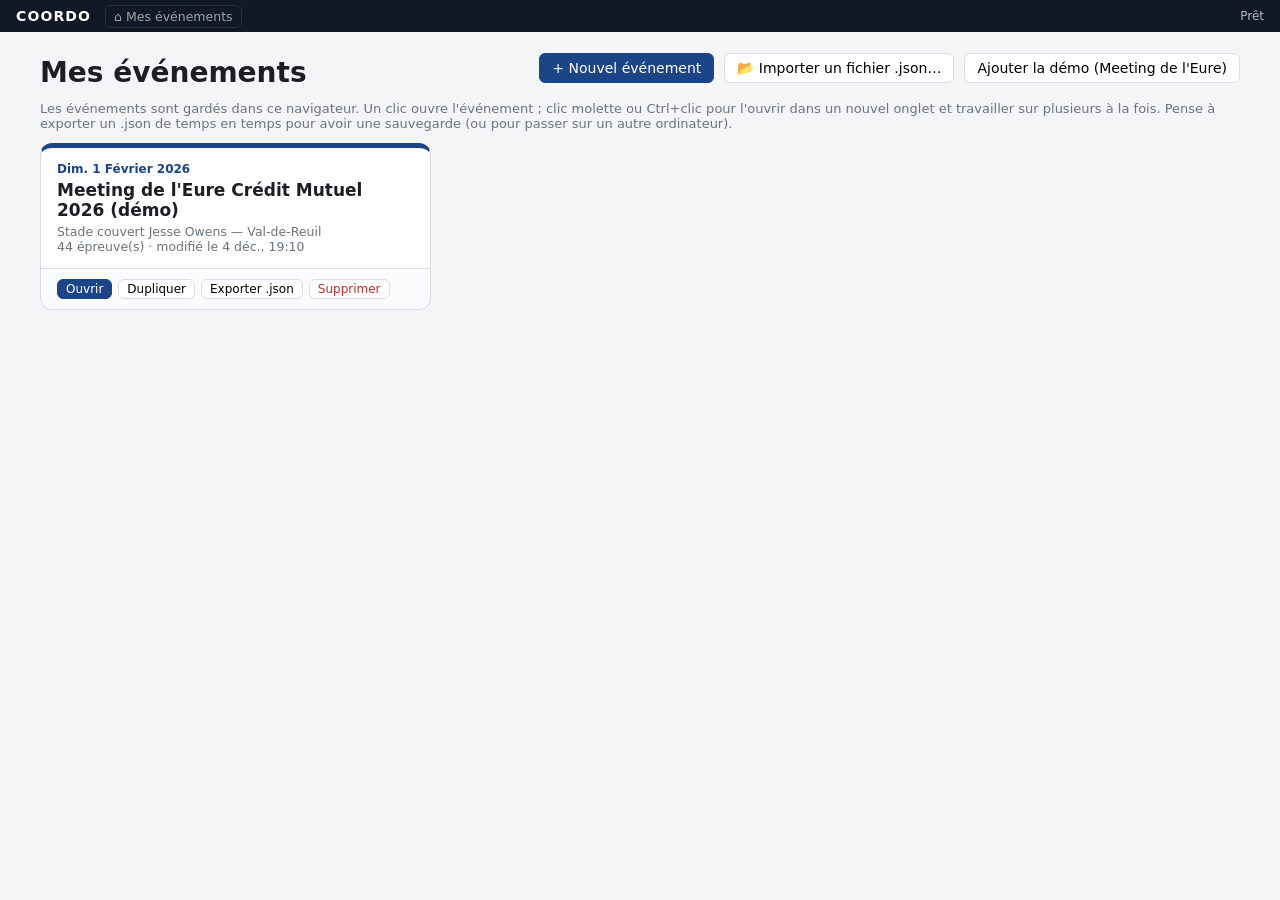
<file: index.html>
<!DOCTYPE html>
<html lang="fr">
<head>
<meta charset="utf-8">
<meta name="viewport" content="width=device-width, initial-scale=1">
<title>Coordo — Conducteur</title>
<link rel="stylesheet" href="css/style.css">
</head>
<body>
<header class="topbar no-print">
  <a class="brand" href="#" data-act="go-home" title="Mes événements">COORDO <span>⌂ Mes événements</span></a>
  <div class="cur-event" id="cur-event"></div>
  <nav id="tabs">
    <button data-tab="event">Événement</button>
    <button data-tab="programme">Programme</button>
    <button data-tab="routines">Routines</button>
    <button data-tab="conducteur" class="primary">Conducteur</button>
    <button data-tab="fichiers">Fichiers</button>
    <a class="live-link" href="#" data-act="go-live">▶ LIVE</a>
  </nav>
  <div class="status" id="status"></div>
</header>

<main id="app"></main>

<div id="modal" class="modal hidden no-print">
  <div class="modal-box">
    <div id="modal-body"></div>
  </div>
</div>

<input type="file" id="file-open" accept=".json,application/json" hidden>

<script src="js/demo.js"></script>
<script src="js/app.js"></script>
</body>
</html>
</file>
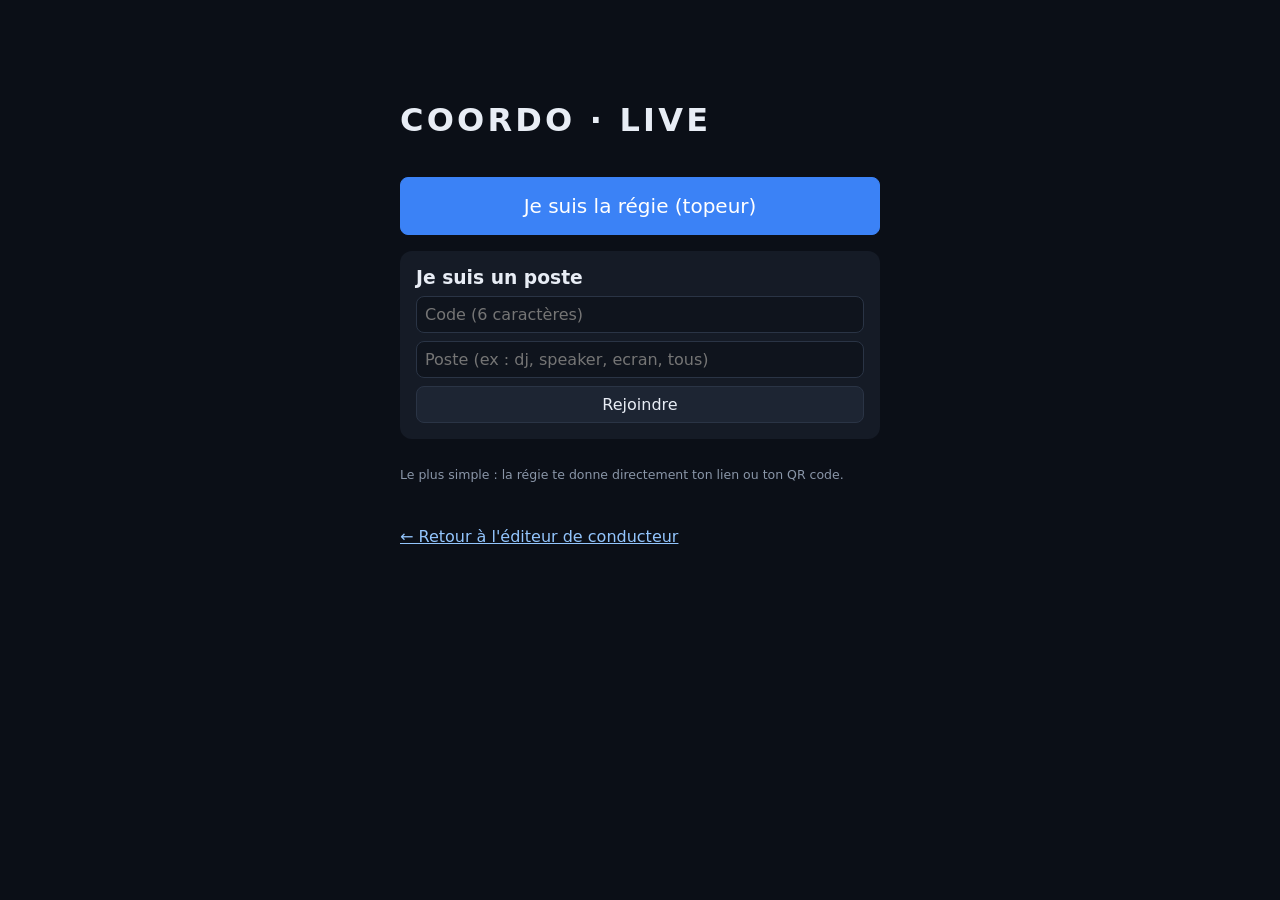
<file: live.html>
<!DOCTYPE html>
<html lang="fr">
<head>
<meta charset="utf-8">
<meta name="viewport" content="width=device-width, initial-scale=1, viewport-fit=cover">
<meta name="theme-color" content="#0b0f17">
<title>Coordo — Live</title>
<link rel="stylesheet" href="css/live.css">
</head>
<body>
<div id="live"></div>
<div id="conn" class="conn"></div>
<script src="js/firebase-config.js"></script>
<script src="js/live.js"></script>
</body>
</html>
</file>
<file: css/style.css>
:root{
  --bg:#f4f5f7; --panel:#fff; --ink:#1b1f24; --muted:#6b7380; --line:#d9dde3;
  --accent:#1c4587; --accent2:#e8eefa; --danger:#c62828; --warn:#fff3c4; --ok:#2e7d32;
  /* couleurs de lignes reprises du conducteur Meeting de l'Eure */
  --c-presentation:#a4c2f4; --c-lineup:#b6d7a8; --c-resultat:#ead1dc;
  --c-partenaires:#ff9cf0; --c-ceremonie:#1c4587; --c-alerte:#ffff00;
  --c-tunnel:#f9cb9c; --c-technique:#d9d9d9; --c-protocole:#b4a7d6; --c-animation:#ffd966;
}
*{box-sizing:border-box}
body{margin:0;font-family:system-ui,-apple-system,"Segoe UI",Roboto,Arial,sans-serif;background:var(--bg);color:var(--ink);font-size:14px}
button,input,select,textarea{font:inherit}
.topbar{position:sticky;top:0;z-index:20;display:flex;align-items:center;gap:16px;padding:8px 16px;background:#111827;color:#fff}
.brand{font-weight:800;letter-spacing:.08em}
.brand span{font-weight:400;opacity:.6;letter-spacing:0;margin-left:4px}
#tabs{display:flex;gap:4px;flex-wrap:wrap}
#tabs button{background:transparent;border:1px solid transparent;color:#cbd5e1;padding:6px 12px;border-radius:6px;cursor:pointer}
#tabs button:hover{color:#fff;background:#1f2937}
#tabs button.active{background:#fff;color:#111827;font-weight:600}
.status{margin-left:auto;font-size:12px;opacity:.7}
main{padding:16px;max-width:1700px;margin:0 auto}
.panel{background:var(--panel);border:1px solid var(--line);border-radius:10px;padding:16px;margin-bottom:16px}
.panel h2{margin:0 0 12px;font-size:17px}
.panel h3{margin:16px 0 8px;font-size:15px}
.hint{color:var(--muted);font-size:13px;margin:4px 0 12px}
.row{display:flex;gap:12px;flex-wrap:wrap;align-items:flex-end}
label.f{display:flex;flex-direction:column;gap:4px;font-size:12px;color:var(--muted)}
label.f input,label.f select,label.f textarea{color:var(--ink)}
input[type=text],input:not([type]),select,textarea{border:1px solid var(--line);border-radius:6px;padding:6px 8px;background:#fff}
textarea{width:100%;min-height:140px;font-family:ui-monospace,Consolas,monospace;font-size:12px}
.btn{border:1px solid var(--line);background:#fff;border-radius:6px;padding:6px 12px;cursor:pointer}
.btn:hover{background:var(--accent2)}
.btn.primary{background:var(--accent);border-color:var(--accent);color:#fff}
.btn.primary:hover{filter:brightness(1.15)}
.btn.danger{color:var(--danger)}
.btn.small{padding:2px 8px;font-size:12px}
.btn.icon{padding:2px 7px}
table.grid{border-collapse:collapse;width:100%}
table.grid th,table.grid td{border:1px solid var(--line);padding:4px 6px;text-align:left;vertical-align:top}
table.grid th{background:#eef1f5;font-size:12px;position:sticky;top:0}
.w-time{width:86px}.w-dur{width:64px}
.tag{display:inline-block;font-size:11px;padding:1px 6px;border-radius:10px;background:#eef1f5;color:#334;margin-left:4px;white-space:nowrap}
.tag.fixe{background:#fde2e2;color:var(--danger);font-weight:700}
.tag.sec{background:#fff4d6;color:#8a5a00}
.tag.sac{background:#eee;color:#777;text-decoration:line-through}
.tag.naming{background:#e6f4ea;color:#1e5b2c}
.muted{color:var(--muted)}

/* ---------- Conducteur ---------- */
.toolbar{display:flex;gap:10px;flex-wrap:wrap;align-items:center;margin-bottom:10px}
.toolbar .sep{width:1px;height:24px;background:var(--line)}
.cond-head{display:flex;justify-content:space-between;align-items:flex-end;margin-bottom:8px}
.cond-head h1{margin:0;font-size:20px}
.cond-head .sub{color:var(--muted)}
table.cond{border-collapse:collapse;width:100%;background:#fff;font-size:12.5px}
table.cond th,table.cond td{border:1px solid #c9ced6;padding:3px 6px;vertical-align:top}
table.cond thead th{background:#111827;color:#fff;font-weight:600;position:sticky;top:46px;z-index:5;text-align:left}
table.cond thead tr.groups th{background:#374151;font-size:11px;text-transform:uppercase;letter-spacing:.05em;text-align:center}
table.cond td.n{color:var(--muted);text-align:right;width:34px}
table.cond td.t{font-variant-numeric:tabular-nums;font-weight:600;white-space:nowrap;width:70px}
table.cond td.d{font-variant-numeric:tabular-nums;white-space:nowrap;width:52px;color:#333}
table.cond td.a{min-width:220px;font-weight:600}
table.cond td.cue{min-width:110px}
table.cond td.zone{min-width:110px;font-size:11.5px;background:#fafafa}
table.cond td.zone.on{background:#fff8e1;color:#7a5b00}
table.cond td.zone.start{background:#ffe08a;font-weight:700;color:#222}
tr.k-presentation td.a,tr.k-presentation td.cue{background:var(--c-presentation)}
tr.k-startlist td.a,tr.k-startlist td.cue{background:var(--c-presentation)}
tr.k-lineup td.a,tr.k-lineup td.cue{background:var(--c-lineup)}
tr.k-resultat td.a,tr.k-resultat td.cue{background:var(--c-resultat)}
tr.k-main td{font-weight:700}
tr.k-main td.a{font-size:13.5px;background:#fff}
tr.k-main td.t{background:#e8eefa}
tr.k-partenaires td.a,tr.k-partenaires td.cue{background:var(--c-partenaires)}
tr.k-animation td.a,tr.k-animation td.cue{background:var(--c-animation)}
tr.k-ceremonie td.a,tr.k-ceremonie td.cue{background:var(--c-ceremonie);color:#fff}
tr.k-protocole td.a,tr.k-protocole td.cue{background:var(--c-protocole)}
tr.k-tunnel td.a,tr.k-tunnel td.cue{background:var(--c-tunnel)}
tr.k-alerte td.a,tr.k-alerte td.cue{background:var(--c-alerte)}
tr.k-technique td.a,tr.k-technique td.cue{background:var(--c-technique)}
tr.k-info td{color:var(--muted);font-style:italic;font-weight:400}
tr.k-autre td.a{background:#fff}
tr.fixe td.t{background:#c62828 !important;color:#fff}
tr.clash td.t{outline:3px solid #ff6d00;outline-offset:-3px}
.clashmsg{display:block;font-size:11px;color:#b34700;font-weight:700}
.wl{display:block;font-weight:400;font-size:11px;color:#444}
.note{display:block;font-weight:400;font-size:11px;color:#555;font-style:italic}
tr.prio-sacrifiable td.a{text-decoration:line-through;text-decoration-color:#999}
tr.dim td{opacity:.35}
.summary{display:flex;gap:16px;flex-wrap:wrap;font-size:13px;margin:6px 0 10px}
.summary b{font-variant-numeric:tabular-nums}
.alertbox{background:#fff3e0;border:1px solid #ffb74d;border-radius:8px;padding:8px 12px;margin-bottom:10px;font-size:13px}
.alertbox ul{margin:4px 0 0 18px;padding:0}

/* ---------- Programme ---------- */
table.prog td{font-size:13px}
table.prog tr.type-bloc td:first-child{border-left:4px solid var(--c-partenaires)}
table.prog tr.type-course td:first-child{border-left:4px solid var(--accent)}
table.prog tr.type-concours td:first-child{border-left:4px solid #e0a800}
table.prog tr:hover td{background:#f7f9fc}
.actions{white-space:nowrap}

/* ---------- Routines ---------- */
.routine{border:1px solid var(--line);border-radius:8px;padding:10px;margin-bottom:14px}
.routine-head{display:flex;gap:8px;align-items:center;margin-bottom:8px}
.routine-head input{font-weight:700;min-width:300px}
.steps td input{width:100%;border:1px solid transparent;padding:3px 4px;background:transparent}
.steps td input:hover,.steps td input:focus{border-color:var(--line);background:#fff}
.steps td.sect{background:#eef1f5;font-weight:700;font-size:12px}

/* ---------- Modale ---------- */
.modal{position:fixed;inset:0;background:rgba(0,0,0,.45);display:flex;align-items:flex-start;justify-content:center;z-index:50;overflow:auto;padding:30px 10px}
.modal.hidden{display:none}
.modal-box{background:#fff;border-radius:12px;padding:18px;width:min(860px,100%)}
.modal-box h2{margin-top:0}
.grid2{display:grid;grid-template-columns:repeat(auto-fill,minmax(190px,1fr));gap:10px}
.cuegrid{display:grid;grid-template-columns:140px 1fr;gap:6px;align-items:center}
.cuegrid input{width:100%}
.modal-foot{display:flex;gap:8px;justify-content:flex-end;margin-top:16px}

/* ---------- Impression ---------- */
.print-only{display:none}
@media print{
  @page{size:A4 landscape;margin:8mm}
  body{background:#fff;font-size:10px}
  .no-print,.topbar,.toolbar,.alertbox{display:none !important}
  .print-only{display:block}
  main{padding:0;max-width:none}
  table.cond{font-size:9.5px}
  table.cond thead th{position:static}
  table.cond tr{page-break-inside:avoid}
  *{-webkit-print-color-adjust:exact;print-color-adjust:exact}
}
.steps td:first-child{min-width:250px}
.steps td select{padding:2px 4px;font-size:12px}

.live-link{margin-left:8px;background:#c62828;color:#fff;text-decoration:none;font-weight:700;padding:6px 12px;border-radius:6px}
.live-link:hover{filter:brightness(1.15)}

.brand{color:#fff;text-decoration:none}
.brand span{border:1px solid #374151;border-radius:6px;padding:3px 8px;margin-left:8px;font-size:12.5px}
.brand:hover span{background:#1f2937;opacity:1}
.cur-event{font-weight:700;max-width:280px;white-space:nowrap;overflow:hidden;text-overflow:ellipsis;color:#fde68a}
body.is-home #tabs{display:none}
.home{max-width:1200px;margin:0 auto}
.home-head{display:flex;justify-content:space-between;align-items:center;flex-wrap:wrap;gap:10px}
.home-head h1{margin:8px 0}
.cards{display:grid;grid-template-columns:repeat(auto-fill,minmax(300px,1fr));gap:14px}
.evcard{background:#fff;border:1px solid var(--line);border-radius:12px;display:flex;flex-direction:column;overflow:hidden;border-top:5px solid var(--accent)}
.evcard:hover{box-shadow:0 4px 16px rgba(0,0,0,.08)}
.ev-open{display:block;padding:14px 16px;color:inherit;text-decoration:none;flex:1}
.ev-date{font-size:12px;color:var(--accent);font-weight:700;text-transform:capitalize}
.ev-name{font-size:17px;font-weight:800;margin:4px 0}
.ev-meta{font-size:12.5px;color:var(--muted)}
.ev-actions{display:flex;gap:6px;flex-wrap:wrap;padding:10px 16px;border-top:1px solid var(--line);background:#fafbfc}
a.btn{text-decoration:none;color:inherit;display:inline-block}
a.btn.primary{color:#fff}
.retex-row{padding:6px 0;border-top:1px solid var(--line)}
.retex-row a{font-weight:600;color:var(--accent)}
</file>
<file: css/live.css>
:root{
  --bg:#0b0f17; --panel:#151b26; --panel2:#1d2533; --ink:#e8edf5; --muted:#8a96a8; --line:#2a3445;
  --accent:#3b82f6; --go:#16a34a; --danger:#ef4444; --warn:#f59e0b; --ok:#22c55e;
  --c-presentation:#5b8def; --c-startlist:#5b8def; --c-lineup:#5fae4a; --c-resultat:#c27ba0;
  --c-partenaires:#e04fd0; --c-ceremonie:#6d8fd8; --c-alerte:#e6d200; --c-tunnel:#f39c4b;
  --c-technique:#8a96a8; --c-protocole:#9b87e0; --c-animation:#f1c232; --c-main:#ffffff; --c-autre:#b9c4d6;
}
*{box-sizing:border-box}
html,body{margin:0;background:var(--bg);color:var(--ink);font-family:system-ui,-apple-system,"Segoe UI",Roboto,Arial,sans-serif}
button,input,select,textarea{font:inherit}
.b{background:var(--panel2);color:var(--ink);border:1px solid var(--line);border-radius:8px;padding:8px 12px;cursor:pointer;text-decoration:none;display:inline-block}
.b:hover{filter:brightness(1.25)}
.b.primary{background:var(--accent);border-color:var(--accent);color:#fff}
.b.danger{color:#fca5a5;border-color:#7f1d1d}
.b.small{padding:4px 8px;font-size:12px}
.hint{color:var(--muted);font-size:12.5px}
.muted{color:var(--muted)}
.empty{padding:40px;text-align:center;color:var(--muted);font-size:18px}
input,select,textarea{background:#0f141d;color:var(--ink);border:1px solid var(--line);border-radius:8px;padding:8px}
textarea{width:100%;font-family:ui-monospace,Consolas,monospace;font-size:12px}
.tg{display:inline-block;font-size:11px;padding:1px 7px;border-radius:10px;margin-left:6px;vertical-align:middle;font-weight:600}
.tg.fixe{background:var(--danger);color:#fff}
.tg.sec{background:#5c4813;color:#fde68a}
.tg.sac{background:#3a3f4a;color:#cbd5e1}
.tg.short{background:#1e3a5f;color:#bfdbfe}
.tg.naming{background:#14532d;color:#bbf7d0}
.conn{position:fixed;bottom:8px;right:8px;font-size:11px;font-weight:700;padding:4px 10px;border-radius:12px;z-index:30;letter-spacing:.04em}
.conn.ok{background:#14532d;color:#bbf7d0}
.conn.ko{background:#7f1d1d;color:#fff;animation:blink 1s infinite}
.conn.local{background:#3f3f46;color:#e4e4e7}
@keyframes blink{50%{opacity:.4}}
.toast{position:fixed;top:16px;left:50%;transform:translateX(-50%);background:#111827;border:1px solid var(--line);padding:10px 18px;border-radius:10px;z-index:60}
.dl{font-weight:800;font-size:20px;padding:4px 12px;border-radius:8px}
.dl.ok{background:#14532d;color:#bbf7d0}
.dl.late{background:#7f1d1d;color:#fff}
.dl.early{background:#1e3a5f;color:#bfdbfe}
.late{color:#fca5a5}
/* bande de couleur par type de ligne */
[class*="k-"]{--kc:var(--c-autre)}
.k-presentation{--kc:var(--c-presentation)}.k-startlist{--kc:var(--c-startlist)}.k-lineup{--kc:var(--c-lineup)}
.k-resultat{--kc:var(--c-resultat)}.k-partenaires{--kc:var(--c-partenaires)}.k-ceremonie{--kc:var(--c-ceremonie)}
.k-alerte{--kc:var(--c-alerte)}.k-tunnel{--kc:var(--c-tunnel)}.k-technique{--kc:var(--c-technique)}
.k-protocole{--kc:var(--c-protocole)}.k-animation{--kc:var(--c-animation)}.k-main{--kc:var(--c-main)}

/* ================= RÉGIE ================= */
.rg-top{display:flex;align-items:center;gap:20px;padding:10px 18px;background:#05080d;border-bottom:1px solid var(--line);position:sticky;top:0;z-index:10}
.rg-title{display:flex;flex-direction:column;min-width:0}
.rg-title b{font-size:15px;white-space:nowrap;overflow:hidden;text-overflow:ellipsis}
.rg-title span{font-size:12px;color:var(--muted)}
.rg-clock{font-size:40px;font-weight:800;font-variant-numeric:tabular-nums;margin-left:auto;letter-spacing:.02em}
.rg-body{display:grid;grid-template-columns:1fr 360px;gap:16px;padding:16px}
@media (max-width:1100px){.rg-body{grid-template-columns:1fr}}
.rg-main h3{margin:18px 0 6px;font-size:13px;color:var(--muted);letter-spacing:.08em;text-transform:uppercase}
.lbl{font-size:12px;font-weight:700;letter-spacing:.1em;color:var(--muted)}
.lbl .since,.lbl span{font-weight:400;letter-spacing:0;margin-left:8px}
.rg-now,.rg-next{background:var(--panel);border:1px solid var(--line);border-radius:12px;padding:14px 16px;border-left:6px solid var(--kc,#444)}
.rg-now{border-left-color:var(--go)}
.row-title{font-size:24px;font-weight:800;margin:6px 0;border-left:5px solid var(--kc);padding-left:10px}
.count{font-size:30px;font-weight:800;font-variant-numeric:tabular-nums}
.count.soon{color:var(--warn)}.count.over{color:var(--danger)}
.cues{display:grid;grid-template-columns:repeat(auto-fill,minmax(200px,1fr));gap:6px;margin-top:10px}
.cue{background:var(--panel2);border-radius:8px;padding:6px 10px}
.cue span{display:block;font-size:11px;color:var(--muted);text-transform:uppercase;letter-spacing:.06em}
.cue b{font-size:15px}
.wl,.note{margin-top:8px;color:#fde68a;font-size:14px}
.rg-go{display:flex;gap:16px;align-items:center;margin:14px 0}
.go{background:var(--go);color:#fff;border:0;border-radius:14px;font-size:34px;font-weight:900;padding:16px 60px;cursor:pointer;letter-spacing:.06em;box-shadow:0 4px 0 #0f5f2c}
.go:active{transform:translateY(3px);box-shadow:0 1px 0 #0f5f2c}
.go-side{display:flex;flex-direction:column;gap:6px}
.nx{display:flex;align-items:center;gap:16px}
.nx-count{font-size:44px;font-weight:900;font-variant-numeric:tabular-nums;min-width:170px}
.nx-count.soon{color:var(--warn);animation:blink .5s infinite}
.nx .row-title{font-size:20px}
.fx{border-radius:10px;padding:10px 14px;margin-bottom:12px;font-size:14px}
.fx.ok{background:#0f2a1a;border:1px solid #14532d}
.fx.ko{background:#3b0d0d;border:2px solid var(--danger)}
.fx .props{margin-top:8px;display:flex;flex-wrap:wrap;gap:6px;align-items:center}
.rg-list{max-height:60vh;overflow:auto;border:1px solid var(--line);border-radius:10px}
table.lt{width:100%;border-collapse:collapse;font-size:13px}
table.lt th{position:sticky;top:0;background:#05080d;color:var(--muted);font-weight:600;text-align:left;padding:6px;font-size:11.5px;text-transform:uppercase}
table.lt td{padding:5px 6px;border-top:1px solid var(--line);vertical-align:top}
table.lt tr{cursor:pointer}
table.lt tr:hover td{background:#1a2230}
table.lt td.ac{border-left:5px solid var(--kc);font-weight:600}
table.lt td.tm{font-variant-numeric:tabular-nums;white-space:nowrap}
table.lt tr.k-main td.ac{font-size:14px;font-weight:800}
table.lt tr.skipped td{opacity:.35;text-decoration:line-through}
table.lt tr.fixed td.tm:first-child{color:#fca5a5;font-weight:800}
table.lt tr.threat td{background:#2a0b0b}
.thr{color:#fca5a5;font-size:12px}
.rg-side .card{background:var(--panel);border:1px solid var(--line);border-radius:12px;padding:12px 14px;margin-bottom:14px}
.rg-side h3{margin:0 0 8px;font-size:14px}
.msgrow{display:flex;gap:6px;margin-bottom:6px}
.msgrow input,.msgrow select{flex:1}
.quick{display:flex;flex-wrap:wrap;gap:5px;margin:6px 0}
.lk{display:flex;justify-content:space-between;gap:8px;border-top:1px solid var(--line);padding:6px 0;font-size:13px}
.lk a{color:#93c5fd}
.qr{background:#fff;border-radius:6px}
.qr:empty{display:none}
.qr img,.qr canvas{display:block;padding:6px}
.rg-side .b{margin:3px 0}
details{margin-top:8px}
summary{cursor:pointer;color:var(--muted);font-size:13px}
.rowmenu{position:fixed;z-index:40;background:#111827;border:1px solid var(--line);border-radius:12px;padding:12px;width:330px;display:flex;flex-direction:column;gap:8px;box-shadow:0 10px 30px rgba(0,0,0,.6)}
.rowmenu.hidden{display:none}
.rm-title{font-weight:800}
.rm-dur{display:flex;align-items:center;gap:8px;flex-wrap:wrap}

/* ================= POSTE ================= */
.poste{max-width:900px;margin:0 auto;padding:10px 12px 60px}
.ps-top{display:flex;justify-content:space-between;align-items:center;padding:6px 2px 10px}
.ps-top b{font-size:22px;text-transform:uppercase;letter-spacing:.04em}
.ps-top span{color:var(--muted);font-size:13px}
.ps-clock{font-size:34px;font-weight:800;font-variant-numeric:tabular-nums}
.ps-card{background:var(--panel);border:1px solid var(--line);border-radius:14px;padding:14px 16px;margin-bottom:12px}
.ps-card .lbl span{float:right;color:var(--ink);font-variant-numeric:tabular-nums}
.ps-card .ttl{font-size:20px;font-weight:800;margin-top:6px;border-left:5px solid var(--kc);padding-left:10px}
.ps-card.now{border-left:6px solid var(--go)}
.ps-card.now.other{opacity:.75}
.ps-card .cnt{font-size:22px;font-weight:800;font-variant-numeric:tabular-nums;margin-top:6px}
.ps-card .cnt.over{color:var(--danger)}
.mycue{font-size:26px;font-weight:900;margin-top:8px;color:#fde68a}
.ps-card.next{border:2px solid var(--accent)}
.ps-card.next .big{font-size:clamp(64px,18vw,140px);font-weight:900;font-variant-numeric:tabular-nums;line-height:1;margin:8px 0}
.ps-card.next.soon{border-color:var(--warn)}
.ps-card.next.soon .big{color:var(--warn);animation:blink .5s infinite}
.ps-small{color:var(--muted);font-size:13px;margin:-4px 0 12px}
.ps-row{display:flex;gap:12px;padding:8px 10px;border-left:5px solid var(--kc);background:var(--panel);border-radius:8px;margin-top:6px}
.ps-row .tm{font-variant-numeric:tabular-nums;font-weight:700;min-width:72px}
.msg{background:var(--danger);color:#fff;border-radius:14px;padding:14px 16px;margin-bottom:12px;animation:pulse 1s 6}
.msg-t{font-size:12px;font-weight:700;opacity:.85}
.msg-x{font-size:34px;font-weight:900;margin:4px 0 10px}
@keyframes pulse{50%{filter:brightness(1.5)}}
.wake{margin-top:16px;opacity:.7}

/* ================= ACCUEIL ================= */
.accueil{max-width:520px;margin:60px auto;padding:20px;display:flex;flex-direction:column;gap:16px}
.accueil h1{letter-spacing:.1em}
.b.big{font-size:20px;padding:16px;text-align:center}
.join{display:flex;flex-direction:column;gap:8px;background:var(--panel);padding:16px;border-radius:12px}
.join h3{margin:0}
.accueil a{color:#93c5fd}
.of{font-weight:600;opacity:.75}
.nx-wrap{display:flex;gap:16px;align-items:stretch}
.nx-main{flex:1;min-width:0}
.nx-after{width:300px;flex-shrink:0;border-left:1px solid var(--line);padding-left:14px;display:flex;flex-direction:column;gap:8px}
.nx-small{background:var(--panel2);border-radius:8px;padding:7px 10px;border-left:4px solid var(--kc)}
.nx-small-head{display:flex;justify-content:space-between;align-items:baseline}
.nx-small-count{font-size:20px;font-weight:800;font-variant-numeric:tabular-nums}
.nx-small-time{font-size:12px;color:var(--muted);font-variant-numeric:tabular-nums}
.nx-small-title{font-weight:700;font-size:13.5px;margin-top:2px}
.nx-small-cue{font-size:12px;color:#cbd5e1}
.nx-small-cue span{color:var(--muted);text-transform:uppercase;font-size:10.5px;letter-spacing:.05em}
@media (max-width:800px){.nx-wrap{flex-direction:column}.nx-after{width:auto;border-left:0;padding-left:0}}
.rg-title a{color:#93c5fd}

.early{color:#93c5fd}.ok{color:#86efac}
.jr-last{margin:6px 0;font-size:12.5px}
.jl{padding:3px 0;border-top:1px solid var(--line);font-size:13px}
.jl span:first-child{font-variant-numeric:tabular-nums;color:var(--muted);margin-right:6px}
.journal{max-width:1300px;margin:0 auto;padding:16px}
.jr-head{display:flex;justify-content:space-between;align-items:flex-start;gap:12px;flex-wrap:wrap}
.jr-head h1{margin:0 0 4px}
.jr-tools{display:flex;gap:8px;flex-wrap:wrap;align-items:center}
.jr-sum{display:grid;grid-template-columns:repeat(auto-fill,minmax(170px,1fr));gap:10px;margin:16px 0}
.kpi{background:var(--panel);border:1px solid var(--line);border-radius:10px;padding:10px 12px}
.kpi span{display:block;font-size:11px;text-transform:uppercase;letter-spacing:.06em;color:var(--muted)}
.kpi b{display:block;font-size:24px;font-variant-numeric:tabular-nums}
.kpi i{display:block;font-size:12px;color:var(--muted);font-style:normal}
.jr-cols{display:grid;grid-template-columns:1fr 1fr;gap:20px}
@media (max-width:900px){.jr-cols{grid-template-columns:1fr}}
.journal h2{font-size:15px;margin:16px 0 6px;color:#cbd5e1}
.journal ul{margin:0;padding-left:18px;font-size:13.5px;line-height:1.6}
.chrono{max-height:420px;overflow:auto;background:var(--panel);border:1px solid var(--line);border-radius:10px;padding:6px 10px}
table.jt{width:100%;border-collapse:collapse;font-size:12.5px}
table.jt th{background:#05080d;color:var(--muted);text-align:left;padding:5px;font-size:11px;text-transform:uppercase}
table.jt td{border-top:1px solid var(--line);padding:4px 5px;font-variant-numeric:tabular-nums}
table.jt tr.main td{font-weight:700}
table.jt tr.skipped td{opacity:.45;text-decoration:line-through}
.print-only{display:none}
@media print{
  body,html{background:#fff;color:#000}
  .no-print,.conn{display:none !important}
  .print-only{display:block}
  .kpi,.chrono{background:#fff;border-color:#bbb;color:#000}
  .chrono{max-height:none;overflow:visible}
  table.jt th{background:#eee;color:#000}
  table.jt td,.jl{border-color:#ccc}
  .late{color:#b91c1c}.early{color:#1d4ed8}.muted,.kpi span,.kpi i{color:#555}
  .journal h2{color:#000}
}
</file>
